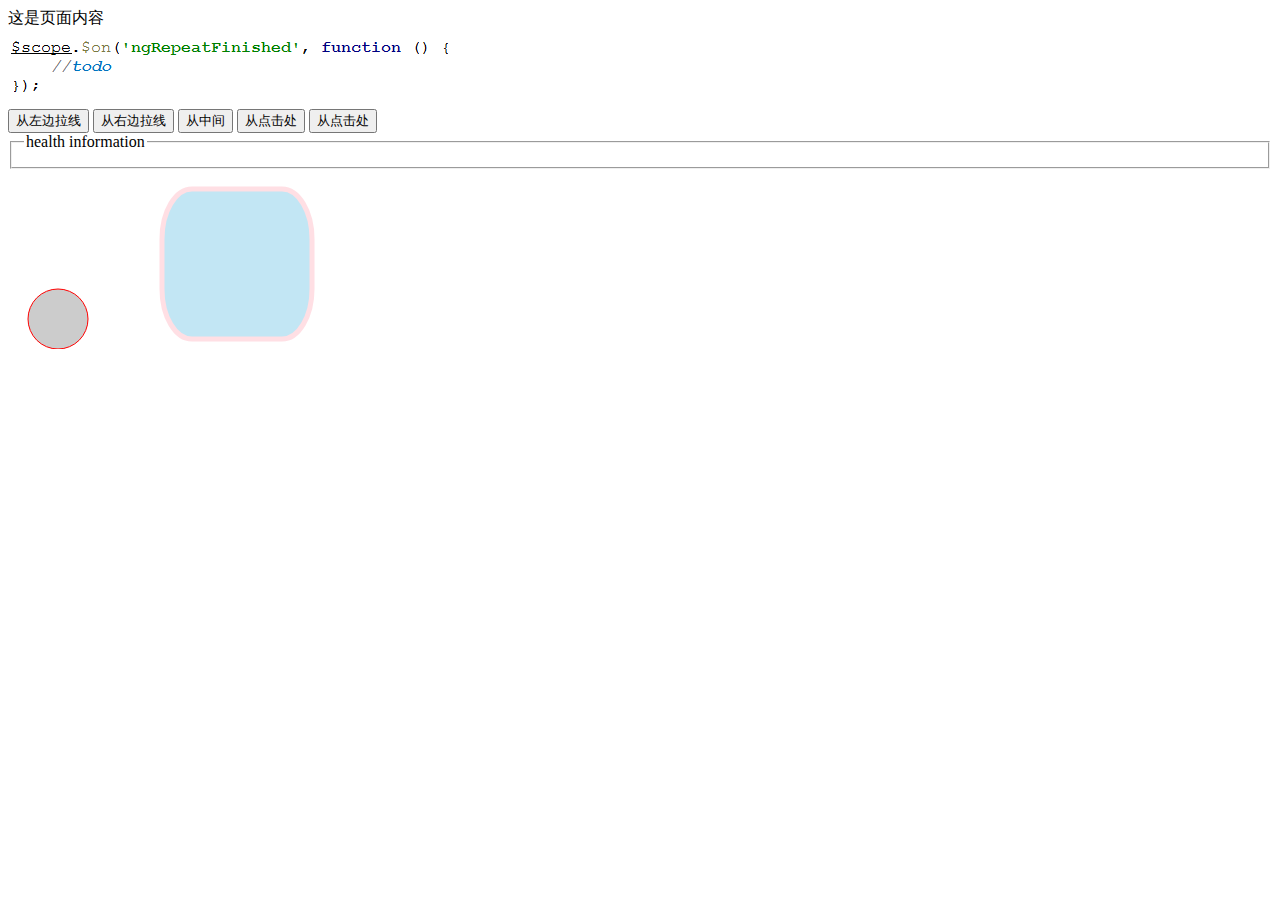
<file: plugins.html>
<!DOCTYPE html>
<html lang="en">
<head>
    <meta charset="UTF-8">
    <title>插件测试</title>

    <script src="js/jquery-3.2.1.js"></script>

    <link rel="stylesheet" href="css/plugins.css">
    <script src="js/plugins.js"></script>

</head>
<body>

<div class="container">
    <div>这是页面内容</div>
    <div>
        <img src="img/afterfinish.png" >
        <!--<img src="img/user_head.jpg" width="200">-->
    </div>

</div>

<!--modal-->
<!--<div class="plugins-modal "> &lt;!&ndash; plugins-hide &ndash;&gt;
<div class="plugins-mask"></div>
<div class="plugins-position plugins-box">
    <div class="plugins-inner">
        <div class="plugins-title plugins-move">
            <span>提示信息</span>
            <a class="close">&times;</a>
        </div>
        <div class="plugins-cont">
            <div class="text-cont">哈哈哈哈哈哈或</div>
        </div>
        <div class="plugins-buttons">
            <button class="button button-confirm">确定</button>
            <button class="button button-cancel">取消</button>
        </div>
    </div>
</div>
</div>-->

<!--loading-->
<!--<div class="plugins-modal">
    <div class="plugins-mask plugins-msg-mask"></div>
    <div class="plugins-position plugins-msg plugins-loading">
        <div class="picon-wrap">
                <div class="spinner">
                    <div class="spinner-container container1">
                        <div class="circle1"></div>
                        <div class="circle2"></div>
                        <div class="circle3"></div>
                        <div class="circle4"></div>
                    </div>
                    <div class="spinner-container container2">
                        <div class="circle1"></div>
                        <div class="circle2"></div>
                        <div class="circle3"></div>
                        <div class="circle4"></div>
                    </div>
                    <div class="spinner-container container3">
                        <div class="circle1"></div>
                        <div class="circle2"></div>
                        <div class="circle3"></div>
                        <div class="circle4"></div>
                    </div>
                </div>
        </div>
        <div class="pmsg-wrap">
            <div class="pmsg-in">加载中，请稍后 &hellip;&hellip;</div>
        </div>
    </div>
</div>-->

<!--button-->
<button class="btn btn-line-left">从左边拉线</button>
<button class="btn btn-line-right">从右边拉线</button>
<button class="btn btn-circle-center">从中间</button>
<button class="btn btn-circle-click">从点击处</button>
<button class="btn btn-circle-click">从点击处</button>

<fieldset>
    <legend>health information</legend>
</fieldset>

<!--SVG 图 svg设置宽高-->

<!--
    矩形 <rect>
    圆形 <circle>
    椭圆 <ellipse>
    直线 <line>
    折线 <polyline>
    多边形 <polygon>
    路径 <path>
-->

<!--
    圆：
    cx、cy表示圆心距左上角的距离
    r表示半径
    stroke表示边框
    fill表示填充
-->
<svg width="100" height="100">
    <circle cx="50" cy="70" r="30" stroke="#f00" stroke-width="1" fill="#ccc" />
</svg>

<!--
    矩形：
    x、y表示距左上角的距离
    style中写样式
    rx
-->
<svg width="400" height="180">
    <rect x="50" y="20" rx="30" ry="50" width="150" height="150" style="fill:skyblue;stroke:pink;stroke-width:5;opacity:0.5" />
</svg>

<script>
    var modal = new plugins();

    // modal.box({
    //     title: '标题',
    //     msg: '用户名不存在',
    //     // html: html,
    //     confirm: function () {
    //
    //     }
    // });


    // modal.msg({
    //     type: 'warning',
    //     msg: '提示'
    // });

var util = {
    merger: function () {
        var inner_merger = function (obj1, obj2) {
            for (var key in obj2) {
                if (obj2.hasOwnProperty(key)) {
                    obj1[key] = obj2[key];
                }
            }
            return obj1;
        };
        var ret = {};
        for (var i = 0, l = arguments.length; i < l; i++) {
            inner_merger(ret, arguments[i])
        }
        return ret;
    },
    init_xhr: function () {
        if(window.XMLHttpRequest){
            return new XMLHttpRequest();
        }else if(window.ActiveXObject){
            return new ActiveXObject("Microsoft.XMLHTTP");
        }
    },
    data_toString: function (data) {
        if(!data || data == undefined){ return;}
        var str = '';
        for(var d in data){
            str += d + '=' + data[d] + '&';
        }
        return str == '' ? str : str.substr(0,str.length-1);
    },
    ajax_config: {
        url: '',
        data: {},
        async: true,
        success: function (res) {},
        error: function (status) {},
        ontimeout: function () {}
    },
    ajax_get: function (conf) {
        var config = this.ajax_config;
        config = this.merger(config, conf);

        var xhr = this.init_xhr();
        var data = this.data_toString(config.data);

        xhr.open('GET', config.url+'?'+data, config.async);
        xhr.onreadystatechange = function (ev) {
            if(xhr.readyState == 4 && xhr.status == 200){
                // 成功
                typeof config.success == 'function' && config.success(xhr.responseText);
            }else{
                // 失败
                config.error(xhr.status);
            }
        };
        xhr.send(null);

        if(config.hasOwnProperty('timeout') || config.timeout > 0){
            setTimeout(function () {
                xhr.abort();
                xhr.ontimeout = function () {
                    typeof config.ontimeout == 'function' && config.ontimeout();
                };
            },parseInt(config.timeout));
        }
    },
    ajax_post: function (conf) {
        var config = this.ajax_config;
        config = this.merger(config, conf);

        var xhr = this.init_xhr();
        var data = this.data_toString(config.data);

        xhr.open('POST', config.url, config.async);
        xhr.onreadystatechange = function (ev) {
            if(xhr.readyState == 4 && xhr.status == 200){
                // 成功
                typeof config.success == 'function' && config.success(xhr.responseText);
            }else{
                // 失败
                config.error(xhr.status);
            }
        };
        xhr.setRequestHeader("Content-type","application/x-www-form-urlencoded");
        xhr.send(data);
    }
};



</script>
</body>
</html>
</file>
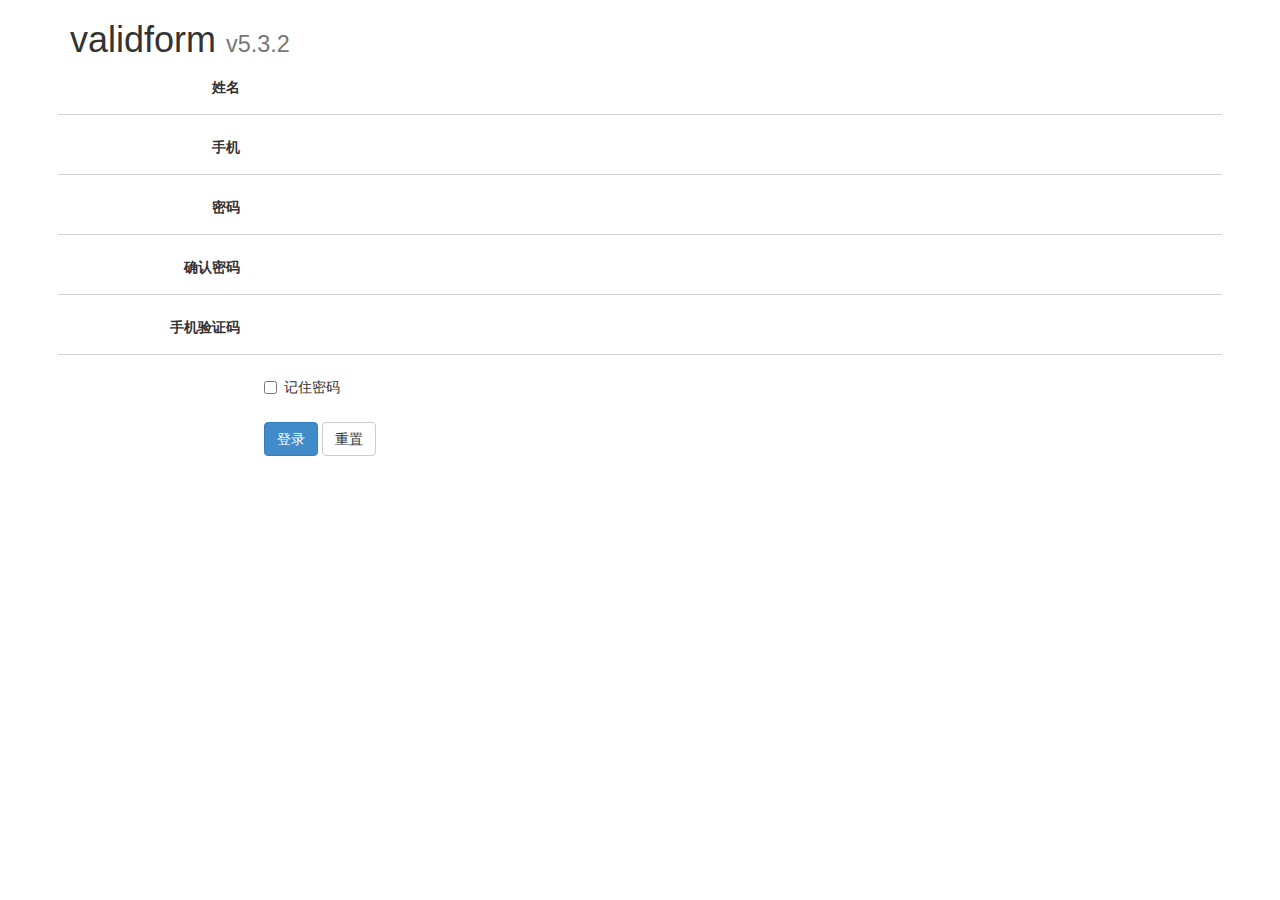
<file: validform.html>
<!DOCTYPE html>
<html lang="en">
<head>
    <meta charset="UTF-8">
    <title>表单验证</title>

    <script src="js/jquery.min.js"></script>
    <script src="js/Validform_v5.3.2.js"></script>

    <script src="js/angular.min.js"></script>
    <script src="js/commonApp.js"></script>

    <link rel="stylesheet" href="css/bootstrap.min.css">
    <script src="js/bootstrap.min.js"></script>

    <link rel="stylesheet" href="css/validform.css">
    <link rel="stylesheet" href="css/formtest.css">

</head>
<body ng-app="formApp" ng-controller="formCtrl">
<!--可结合微官网第二套主题的验证进行改进-->
<div class="container">
    <h1>validform <small>v5.3.2</small></h1>
    <form class="form-horizontal form1">
        <div class="form-group ">
            <label for="name" class="col-sm-2 col-xs-2 control-label">姓名</label>
            <div class="col-sm-8 col-xs-8">
                <input type="text" class="form-control" name="name" id="name" datatype="example" nullmsg="姓名不能为空" sucmsg="姓名格式正确" errormsg="姓名不符合规范">
                <!--<span class="Validform_checktip"></span>-->
                <!--<div class="animate-tips"><span></span></div>-->
            </div>
        </div>
        <div class="form-group ">
            <label for="phone" class="col-sm-2 col-xs-2 control-label">手机</label>
            <div class="col-sm-8 col-xs-8">
                <input type="text" class="form-control" name="phone" id="phone"  datatype="m" nullmsg="手机号不能为空" sucmsg="手机号正确" errormsg="号码不存在">
                <!--<span class="Validform_checktip"></span>-->
                <!--<div class="animate-tips"><span></span></div>-->
            </div>
        </div>
        <div class="form-group hidden">
            <label for="phone2" class="col-sm-2 col-xs-2 control-label">手机2</label>
            <div class="col-sm-8 col-xs-8">
                <input type="text" class="form-control" name="phone2" id="phone2"  datatype="m" nullmsg="手机号不能为空" sucmsg="手机号正确" errormsg="号码不存在" ajaxurl="/user/phone">
                <!--<span class="Validform_checktip"></span>-->
                <!--<div class="animate-tips"><span></span></div>-->
            </div>
        </div>
        <div class="form-group hidden">
            <label for="inputEmail" class="col-sm-2 col-xs-2 control-label">邮箱</label>
            <div class="col-sm-8 col-xs-8">
                <input type="text" class="form-control" name="email" id="inputEmail" datatype="e" nullmsg="邮箱不能为空" sucmsg="邮箱格式正确" errormsg="邮箱格式不正确">
                <!--<span class="Validform_checktip"></span>-->
                <!--<div class="animate-tips"><span></span></div>-->
            </div>
        </div>
        <div class="form-group">
            <label for="inputPassword" class="col-sm-2 col-xs-2 control-label">密码</label>
            <div class="col-sm-8 col-xs-8">
                <input type="password" name="password" class="form-control" id="inputPassword" datatype="n3-16|s3-16" nullmsg="密码不能为空" sucmsg="密码格式正确" errormsg="密码为6-16位数字或字母组合">
                <!--<span class="Validform_checktip"></span>-->
                <!--<div class="animate-tips"><span></span></div>-->
            </div>
        </div>
        <div class="form-group">
            <label for="pwd" class="col-sm-2 col-xs-2 control-label">确认密码</label>
            <div class="col-sm-8 col-xs-8">
                <input type="password" name="pwd" class="form-control" id="pwd" datatype="*" nullmsg="请确认密码" sucmsg="两次密码相同" recheck="password">
                <!--<span class="Validform_checktip"></span>-->
                <div class="animate-tips"><span></span></div>
            </div>
        </div>
        <div class="form-group">
            <label for="phone2" class="col-sm-2 col-xs-2 control-label">手机验证码</label>
            <div class="col-sm-8 col-xs-8">
                <input type="text" class="form-control" name="phone2" id="phone3"  datatype="m" nullmsg="手机号不能为空" sucmsg="手机号正确" errormsg="号码不存在">
            </div>
        </div>
        <div class="form-group no-border">
            <div class="col-sm-offset-2 col-sm-8 col-xs-8">
                <div class="checkbox">
                    <label>
                        <input type="checkbox" name="remember"> 记住密码
                    </label>
                </div>
            </div>
        </div>
        <div class="form-group no-border">
            <div class="col-sm-offset-2 col-sm-8 col-xs-8">
                <button type="button" class="btn btn-primary" id="btnSubmit">登录</button>
                <button type="button" class="btn btn-default" id="btnReset">重置</button>
            </div>
        </div>
    </form>
</div>
<!--
    开发：所有的表单都要包含在form中，才能灵活使用validform
-->
<script>

    var app = angular.module('formApp',['commonApp']);
    app.controller('formCtrl', function ($scope, validForm) {

        validForm.showValid(".form1","#btnSubmit", function () {
            // ...
            $.ajax({
                type: 'post',
                url: '/user/resg',
                data: {
                    phone: $("#inputPassword").val()
                },
                dataType: 'json',
                success: function (res) {
                    console.log('success');
                },
                error: function () {
                    console.log('error');
                }
            })
        });



    });


/*

    var form1 = $(".form1").Validform({
        tiptype: function (msg,o,cssctl) {
            //o.type 1：正在检测/提交数据，2：通过验证，3：验证失败，4：提示ignore状态
            if(o.type == 2){
                // cssctl(o.obj.siblings('.Validform_checktip'),o.type)
                // o.obj.siblings('.Validform_checktip').addClass('Validform_right').text(msg);
                var $tips = o.obj.siblings('.animate-tips');
                if($tips.hasClass('ns-show')){
                    $tips.removeClass('animate-scale ns-show').addClass('animate-scale ns-hide');
                }
            }else if(o.type == 3){
                // o.obj.siblings('.Validform_checktip').removeClass('Validform_right').text('');
                o.obj.siblings('.animate-tips').text(msg).removeClass('animate-scale ns-hide').addClass('animate-scale ns-show');
            }
        },
        btnSubmit: '#btnSubmit',  // 表单有submit时可省略
        btnReset: '#btnReset',
        ignoreHidden: true, // 隐藏的表单项不验证，默认为false
        // tipSweep: false, // 为true时仅在提交时触发表单项验证，默认为false
        showAllError: true, // 提交时所有表单项都验证，默认false
        // ajaxPost: true,  // 是否以ajax形式提交，默认false
        //url: "/user/register",
        datatype: {  // 自定义验证规则，也可以是自定义方法
            "zdy2-4" : /^[\u4E00-\u9FA5\uf900-\ufa2d]{2,4}$/,
            "test": function (val,obj,curform,regxp) {  // val：输入值，obj：目标表单元素，curform：表单，regxp：全部验证表达式
                if(!~val.indexOf('陈')){ // 没有输入“陈”
                    return false;
                }
            }
        },
        beforeSubmit: function () {
            // if(callback()){
            //     callback()
            // }
            console.log(1);
            return false;
        },
        // callback: function (data) {   // 表单提交后执行  // callback与ajaxpost二选一，callback在提交成功与失败后都会执行
        //     console.log(data);
        //     console.log(data.status);
        //     console.log(data.responseText);
        // },
        // ajaxpost: { //可以传入$.ajax()能使用的，除dataType外的所有参数;
        //     success:function(data,obj){     //data是返回的json数据;//obj是当前表单的jquery对象;
        //         console.log(data);
        //     },
        //     error:function(data,obj){       //data是{ status:**, statusText:**, readyState:**, responseText:** };//obj是当前表单的jquery对象;
        //         console.log(data);
        //     }
        // },

    });

*/

</script>
</body>
</html>
</file>
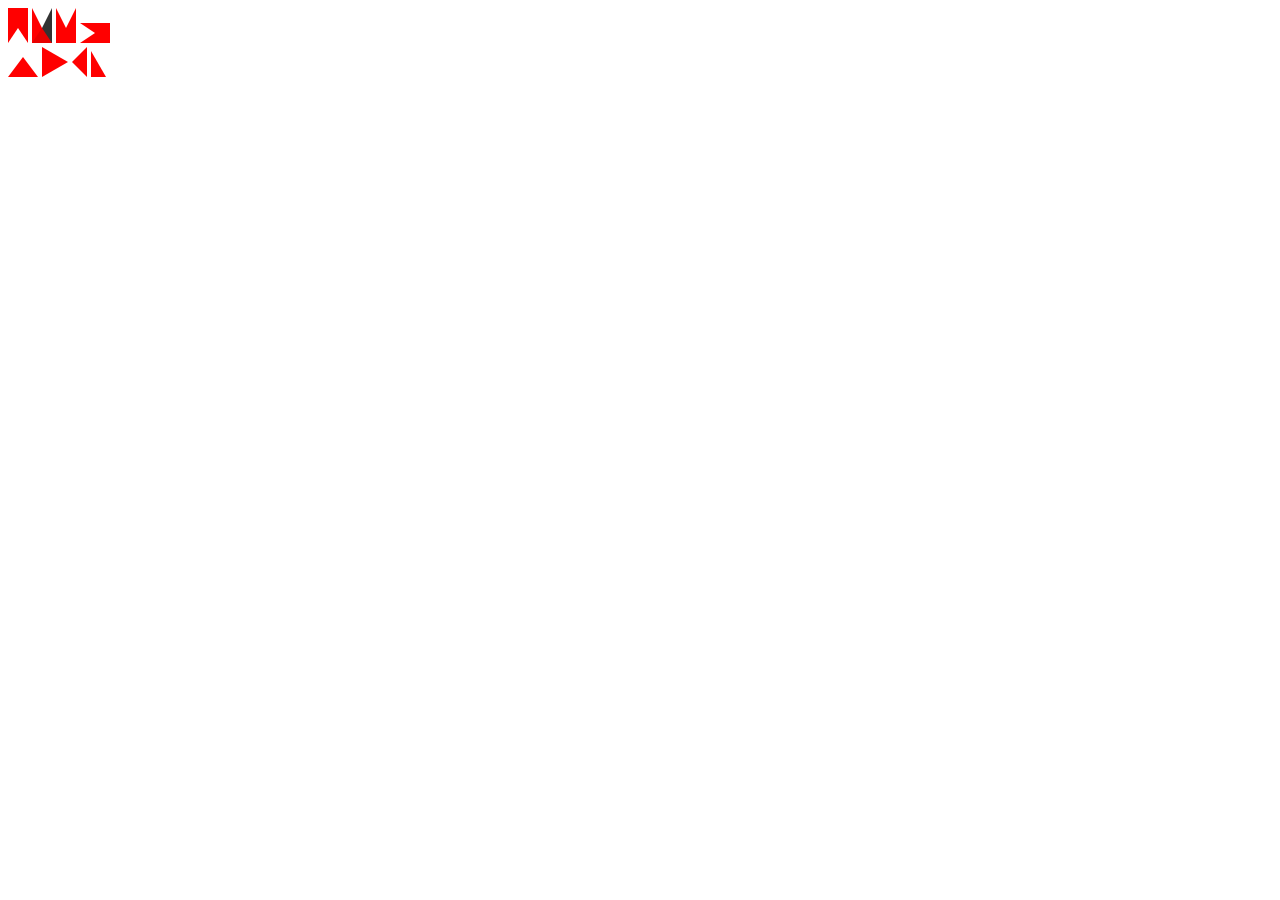
<file: pages/书签，三角形.html>
<!DOCTYPE html>
<html lang="en">
<head>
    <meta charset="UTF-8">
    <title></title>
<style type="text/css">
    .mark-box > div{
        display: inline-block;
    }
    .mark-one{
        border-left: 10px solid #ff0000;
        border-top: 20px solid #ff0000;
        border-right: 10px solid #ff0000;
        border-bottom: 15px solid transparent;
    }
    .mark-two{
        border-left: 10px solid #ff0000;
        border-top: 20px solid transparent;
        border-right: 10px solid #333;
        border-bottom: 15px solid #e80000;
    }
    .mark-three{
        border-left: 10px solid #ff0000;
        border-top: 20px solid transparent;
        border-right: 10px solid #ff0000;
        border-bottom: 15px solid #ff0000;
    }
    .mark-four{
        border-left: 15px solid transparent;
        border-top: 10px solid #ff0000;
        border-right: 15px solid #ff0000;
        border-bottom: 10px solid #ff0000;
    }

    .triangle-box > div{
        display: inline-block;
    }
    .tri-one{
        border-left: 15px solid transparent;
        border-right: 15px solid transparent;
        border-bottom: 20px solid #ff0000;
    }
    .tri-two{
        border-left: 26px solid #ff0000;
        border-top: 15px solid transparent;
        border-bottom: 15px solid transparent;
    }
    .tri-three{
        border-top: 15px solid transparent;
        border-right: 15px solid #ff0000;
        border-bottom: 15px solid transparent;
    }
    .tri-four{
        border-left: 15px solid #ff0000;
        border-top: 26px solid transparent;
    }
</style>
</head>
<body>
<div class="mark-box">
    <div class="mark-one"></div>
    <div class="mark-two"></div>
    <div class="mark-three"></div>
    <div class="mark-four"></div>
</div>


<div class="triangle-box">
    <div class="tri-one"></div>
    <div class="tri-two"></div>
    <div class="tri-three"></div>
    <div class="tri-four"></div>
</div>
</body>
</html>
</file>
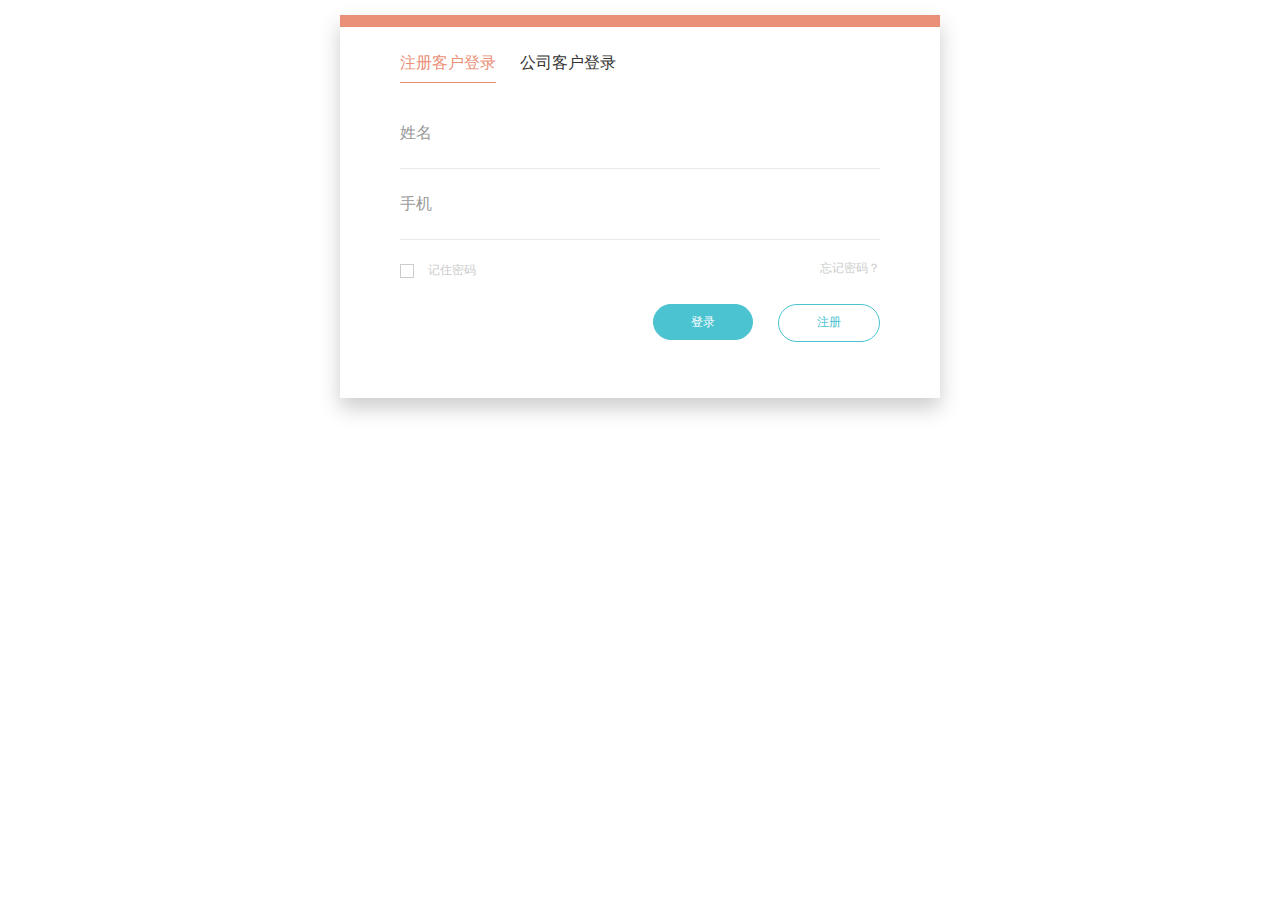
<file: view/login.html>
<!DOCTYPE html>
<html lang="en">
<head>
    <meta charset="UTF-8">
    <title>登录</title>
    <script src="../js/jquery.min.js"></script>
    <script src="../js/angular.min.js"></script>
    <script src="../js/commonApp.js"></script>
    <link rel="stylesheet" href="../css/style.css">
</head>
<body>

<div class="login-container" ng-app="loginApp" ng-controller="loginCtrl">
    <div class="login-form">
        <div class="from-inner">
            <!-- 登录切换 -->
            <div class="login-tabs">
                <a class="tabs" ng-class="{'active': isUserLogin}" ng-click="tabsChange(1)">注册客户登录</a>
                <a class="tabs" ng-class="{'active': !isUserLogin}" ng-click="tabsChange(0)">公司客户登录</a>
            </div>

            <!-- 注册客户登录 -->
            <div class="form-groups" ng-show="isUserLogin">
                <div class="form-group">
                    <label>
                        <span class="label">姓名</span>
                        <input type="text" id="username" ng-model="user.name">
                    </label>
                </div>
                <div class="form-group">
                    <label>
                        <span class="label">手机</span>
                        <input type="text" id="userphone" ng-model="user.phone">
                    </label>
                </div>
                <div class="form-group no-border">
                    <label class="no-select">
                        <input type="checkbox" class="hide remember">
                        <span class="checkbox"></span>
                        <span class="sm-label">记住密码</span>
                    </label>
                    <a href="#" class="forget-pwd hover-line">忘记密码？</a>
                </div>
                <div class="form-group no-border clear">
                    <a class="btn btn-space" href="register.html?type=user" target="_blank">注册</a>
                    <button class="btn btn-login" ng-click="userLogin()">登录</button>
                </div>
            </div>

            <!-- 公司客户登录 -->
            <div class="form-groups" ng-show="!isUserLogin">
                <div class="form-group">
                    <label>
                        <span class="label">公司名称</span>
                        <input type="text" id="companyname" ng-model="company.name">
                    </label>
                </div>
                <div class="form-group">
                    <label>
                        <span class="label">公司号码</span>
                        <input type="text" id="companyphone" ng-model="company.phone">
                    </label>
                </div>
                <div class="form-group no-border">
                    <label class="no-select">
                        <input type="checkbox" class="hide remember">
                        <span class="checkbox"></span>
                        <span class="sm-label">记住密码</span>
                    </label>
                    <a href="#" class="forget-pwd hover-line">忘记密码？</a>
                </div>
                <div class="form-group no-border clear">
                    <a class="btn btn-space" href="register.html?type=company" target="_blank">注册</a>
                    <button class="btn btn-login" ng-click="companyLogin()">登录</button>
                </div>
            </div>
        </div>
    </div>
</div>


<script>
    // 定义APP
    var app = angular.module("loginApp",['commonApp']);

    // 定义控制器 作用域
    app.controller("loginCtrl",function ($scope) {
        // 初始化 数据
        $scope.isUserLogin = true;
        $scope.user = {
            name:'',
            phone:''
        };
        $scope.company = {
            name: '',
            phone:''
        };


        // 登录种类切换 默认1用户，0公司
        $scope.tabsChange = function (num) {
            switch (num){
                case 0:
                    $scope.isUserLogin = false;
                    $scope.user = {name:'',phone:''};
                    break;
                case 1:
                    $scope.isUserLogin = true;
                    $scope.company = {name:'',phone:''};
                    break;
                default:
                    $scope.isUserLogin = true;
                    break;
            }
        };

        // 发送登录数据
        $scope.sendLogin = function (data, callback) {
            $.ajax({
                type: 'POST',
                url: '',
                data: data,
                dataType: 'json',
                success: function (res) {
                    typeof callback == "function" && callback(res);
                }
            })
        };

        // 登录验证
        $scope.checkLogin = function (data) {
            for(var key in data){
                if(data[key].trim() == ''){
                    $scope.showTips(key,data.type,true);
                    return false;
                }
                if(key.indexOf("phone") >= 0){
                    var phoneReg = /^1[34578]\d{9}$/;
                    if(!phoneReg.test(data[key])){
                        $scope.showTips(key,data.type,false);
                        return false;
                    }
                }
            }
        };

        // 输入提示 isspace是空
        $scope.showTips = function (key,type,isspace) {
            $(".form-group").removeClass("wrong-group");
            var id = type + key;
            $("#"+id).focus().parent().parent().addClass('wrong-group');
        };

        // 注册用户登录
        $scope.userLogin = function () {
            var data = $.extend($scope.user,{ type: 'user'});
            var bl = $scope.checkLogin(data);
            if(bl){
                $scope.sendLogin(data, function (res) {
                    // 登录成功回调方法
                })
            }
        };

        // 公司客户登录
        $scope.companyLogin = function () {
            var data = $.extend($scope.company,{ type: 'company'});
            var bl = $scope.checkLogin(data);
            if(bl){
                $scope.sendLogin(data, function (res) {
                    // 登录成功回调方法
                })
            }
        };

    });
</script>
</body>
</html>
</file>
<file: css/plugins.css>
body.plugins-body{ overflow: hidden;}
.plugins-hide{animation: hidePlugins 0.5s;}
@keyframes hidePlugins { 0%{ opacity: 1;}100%{ opacity: 0; display: none;}}
@-webkit-keyframes hidePlugins {0%{ opacity: 1;}100%{ opacity: 0; display: none;}}

.plugins-box .plugins-cont::-webkit-scrollbar{width:6px;height:8px;border:none;}
.plugins-box .plugins-cont::-webkit-scrollbar-track{background-color:#F1F1F1;border-left:2px solid transparent;}
.plugins-box .plugins-cont::-webkit-scrollbar-thumb{background-color:#C1C1C1;border-left:2px solid transparent;
    border-top-left-radius: 4px;border-top-right-radius: 4px;
    border-bottom-left-radius: 4px;border-bottom-right-radius: 4px;
    -webkit-border-top-left-radius:4px;-webkit-border-top-right-radius:4px;
    -webkit-border-bottom-left-radius:4px;-webkit-border-bottom-right-radius:4px;}
.plugins-box .plugins-cont::-webkit-scrollbar-thumb:window-inactive{background:rgba(0,0,0,.1);border:none;}


/*背景*/
.plugins-mask{position: fixed;top: 0; right: 0; bottom: 0; left: 0;z-index: 999;background: rgba(0,0,0,.5);}
.plugins-msg-mask{ background: rgba(0,0,0,0);}
/*弹窗box*/
.plugins-box{position: fixed;z-index: 1000;min-width: 500px;min-height: 240px;box-shadow: 0 0 10px 2px rgba(211,211,211,.5);background: #fff;/*top: 0; left: 0;*/}
.plugins-box .plugins-inner{width: 100%;height: 100%;}
.plugins-box .plugins-title{ background: #efefef;height: 38px; line-height:38px;padding-left:15px;font-size: 16px;color: #333;border-bottom: 1px solid #f0f0f0;cursor: default;-webkit-user-select: none;-moz-user-select: none;-ms-user-select: none;user-select: none;}
.plugins-box .plugins-title.plugins-cursor{ cursor: move;}
.plugins-box .plugins-title.plugins-move{ background: #eaeaea; }
.plugins-box .plugins-title .close{ float: right;cursor: pointer; width: 38px; height: 38px; text-align: center; line-height: 38px; font-size: 24px; opacity: 0.5;}
.plugins-box .plugins-title .close:hover{opacity: 1; background: #e8e8e8;}
.plugins-box .plugins-cont{ background: #fefefe; padding: 15px 30px; min-height: 100px; text-align: center; display: table; width: calc(100% - 60px);}
.plugins-box .plugins-cont>div.text-cont{display: table-cell; vertical-align: middle; text-align: center;}
.plugins-box .plugins-buttons{ padding: 15px 30px; text-align: right;}
.plugins-box .plugins-buttons button{ border: none; font-size: 16px; padding: 6px 25px; margin-left: 15px; outline: none; cursor: pointer; border-radius: 2px;}
.plugins-box .plugins-buttons button.button-confirm{background: #337ab7; color: #fff;}
.plugins-box .plugins-buttons button.button-confirm:hover{background: #2e6da4; color: #fff;}
.plugins-box .plugins-buttons button.button-cancel{background: #d8d8d8; color: #333;}

/*消息提示msg*/
.plugins-msg{ position: fixed; z-index: 1000; min-width: 220px; max-width: 420px; min-height: 50px; border-radius: 4px;background: rgba(0,0,0,0.7); color: #fff; padding: 8px 15px; display: table;}
.plugins-msg .picon-wrap{ width: 40px; display: table-cell; vertical-align: middle;}
.plugins-msg .picon-wrap .picon{ display: block; width: 40px; height: 40px; border-radius: 50%; position: relative;}
.plugins-msg .picon-wrap .picon:after{ content: ""; display: block; width: 8px; height: 8px; background: #4c4c4c; position: absolute; bottom: 0; right: 0; transform: rotate(-45deg);}
.plugins-msg .picon-wrap .picon>i{ display: block; position: absolute;}
.plugins-msg .pmsg-wrap{ padding-left: 15px;display: table-cell; vertical-align: middle;}
.plugins-msg .pmsg-wrap .pmsg-in{ max-width: 350px;}

.plugins-msg.plugins-success .picon-wrap .picon i{ background: #01BA9B; }
.plugins-msg.plugins-success .picon-wrap .picon{border: 3px solid #01BA9B;}
.plugins-msg.plugins-error .picon-wrap .picon i{ background: #E64A3A; }
.plugins-msg.plugins-error .picon-wrap .picon{border: 3px solid #E64A3A;}
.plugins-msg.plugins-warning .picon-wrap .picon i{ background: #F29A11; }
.plugins-msg.plugins-warning .picon-wrap .picon{border: 3px solid #F29A11;}

.plugins-msg.plugins-success .picon-suc-1{bottom: 11px; left: 5px;width: 15px; height: 4px; border-radius: 3px; transform: rotate(40deg);}
.plugins-msg.plugins-success .picon-suc-2{ bottom: 18px; left: 9px;width: 30px; height: 4px; border-radius: 3px 3px 3px 4px; transform: rotate(-60deg);}
.plugins-msg.plugins-error .picon-error-1{bottom: 18px; left: 5px;width: 30px; height: 4px; border-radius: 3px; transform: rotate(45deg);}
.plugins-msg.plugins-error .picon-error-2{ bottom: 18px; left: 6px;width: 30px; height: 4px; border-radius: 3px; transform: rotate(-45deg);}
.plugins-msg.plugins-warning .picon-warning-1{top: 5px; left: 18px;width: 4px; height: 22px; border-radius: 3px;}
.plugins-msg.plugins-warning .picon-warning-2{ top: 30px; left: 17px;width: 6px; height: 6px; border-radius: 3px;}

/*msg动画*/
.plugins-msg{ animation: msgScale 0.8s;}
@keyframes msgScale {
    0%{ transform: scale(0.1);}
    50%{ transform: scale(1.1);}
    100%{ transform: scale(1);}
}
@-webkit-keyframes msgScale {
    0%{ transform: scale(0.1);}
    50%{ transform: scale(1.1);}
    100%{ transform: scale(1);}
}


/*加载提示loading*/
.plugins-loading .spinner {width: 20px;height: 20px;position: relative;margin-left: 10px;}
.plugins-loading .container1 > div,
.plugins-loading .container2 > div,
.plugins-loading .container3 > div {width: 6px;height: 6px;background-color: #f0f0f0;border-radius: 100%;position: absolute;-webkit-animation: bouncedelay 1.2s infinite ease-in-out;animation: bouncedelay 1.2s infinite ease-in-out;-webkit-animation-fill-mode: both;animation-fill-mode: both;}
.plugins-loading .spinner .spinner-container {position: absolute;width: 100%;height: 100%;}
.plugins-loading .container2 {-webkit-transform: rotateZ(45deg);transform: rotateZ(45deg);}
.plugins-loading .container3 {-webkit-transform: rotateZ(90deg);transform: rotateZ(90deg);}
.plugins-loading .spinner-container .circle1 { top: 0; left: 0; }
.plugins-loading .spinner-container .circle2 { top: 0; right: 0; }
.plugins-loading .spinner-container .circle3 { right: 0; bottom: 0; }
.plugins-loading .spinner-container .circle4 { left: 0; bottom: 0; }
.plugins-loading .container2 .circle1 {-webkit-animation-delay: -1.1s;animation-delay: -1.1s;}
.plugins-loading .container3 .circle1 {-webkit-animation-delay: -1.0s;animation-delay: -1.0s;}
.plugins-loading .container1 .circle2 {-webkit-animation-delay: -0.9s;animation-delay: -0.9s;}
.plugins-loading .container2 .circle2 {-webkit-animation-delay: -0.8s;animation-delay: -0.8s;}
.plugins-loading .container3 .circle2 {-webkit-animation-delay: -0.7s;animation-delay: -0.7s;}
.plugins-loading .container1 .circle3 {-webkit-animation-delay: -0.6s;animation-delay: -0.6s;}
.plugins-loading .container2 .circle3 {-webkit-animation-delay: -0.5s;animation-delay: -0.5s;}
.plugins-loading .container3 .circle3 {-webkit-animation-delay: -0.4s;animation-delay: -0.4s;}
.plugins-loading .container1 .circle4 {-webkit-animation-delay: -0.3s;animation-delay: -0.3s;}
.plugins-loading .container2 .circle4 {-webkit-animation-delay: -0.2s;animation-delay: -0.2s;}
.plugins-loading .container3 .circle4 {-webkit-animation-delay: -0.1s;animation-delay: -0.1s;}

@-webkit-keyframes bouncedelay { 0%, 80%, 100% { -webkit-transform: scale(0.0) } 40% { -webkit-transform: scale(1.0) } }
@keyframes bouncedelay { 0%, 80%, 100% {transform: scale(0.0);-webkit-transform: scale(0.0);} 40% {transform: scale(1.0);-webkit-transform: scale(1.0);} }
</file>
<file: css/validform.css>
.Validform_checktip{
    margin-left:8px;
    line-height:20px;
    height:20px;
    overflow:hidden;
    color:#999;
    font-size:12px;
}
.Validform_right{
    color:#71b83d;
    padding-left:20px;
    background:url('../img/right.png') no-repeat left center;
}
.Validform_wrong{
    color:red;
    padding-left:20px;
    white-space:nowrap;
    background:url('../img/error.png') no-repeat left center;
}
.Validform_loading{
    padding-left:20px;
    background:url('../img/onLoad.gif') no-repeat left center;
}
.Validform_error{
    background-color:#ffe7e7;
}
#Validform_msg{color:#7d8289; font: 12px/1.5 tahoma, arial, \5b8b\4f53, sans-serif; width:280px; -webkit-box-shadow:2px 2px 3px #aaa; -moz-box-shadow:2px 2px 3px #aaa; background:#fff; position:absolute; top:0px; right:50px; z-index:99999; display:none;filter: progid:DXImageTransform.Microsoft.Shadow(Strength=3, Direction=135, Color='#999999');}
#Validform_msg .iframe{position:absolute; left:0px; top:-1px; z-index:-1;}
#Validform_msg .Validform_title{line-height:25px; height:25px; text-align:left; font-weight:bold; padding:0 8px; color:#fff; position:relative; background-color:#000;}
#Validform_msg a.Validform_close:link,#Validform_msg a.Validform_close:visited{line-height:22px; position:absolute; right:8px; top:0px; color:#fff; text-decoration:none;}
#Validform_msg a.Validform_close:hover{color:#cc0;}
#Validform_msg .Validform_info{padding:8px;border:1px solid #000; border-top:none; text-align:left;}
</file>
<file: css/formtest.css>
/*bootcss样式重置*/
.form-control, .form-control:focus{
    border: none; box-shadow: none; outline: none; transition: none;
}
.form-group{
    border-bottom: 1px solid #d4d4d4;
    padding-bottom: 10px;
}




/*validform样式重置*/
.Validform_error{
    background: #fff;
}




/* css3动画 */
.animate-tips .animate-close{position: absolute; right: 4px; top: 3px; cursor: pointer;}
.animate-tips .animate-close:hover{color: #aaa;}
.animate-tips > span{display: block; width: auto;white-space: nowrap;}

/* 按比例打开 */
.animate-tips{min-width: 130px; padding: 10px; display: none; position: absolute; bottom: 0; right:-130px; font-size: 12px;}
.animate-scale { background: #F2F5FF; color: #6F6EC2; }
.animate-scale.ns-show{ display: inline-block; -webkit-animation-name: animScale; animation-fill-mode: forwards;  animation-name: animScale; -webkit-animation-duration: 0.5s; animation-duration: 0.5s; }
.animate-scale.ns-hide{ display: inline-block; -webkit-animation-name: closeScale; animation-fill-mode: forwards;  animation-name: closeScale; -webkit-animation-duration: 0.5s; animation-duration: 0.5s; }
@-webkit-keyframes animScale { 0% { opacity: 0; -webkit-transform: translate3d(0,40px,0) scale3d(0.1,0.6,1); } 100% { opacity: 1; -webkit-transform: translate3d(0,0,0) scale3d(1,1,1); } }
@keyframes animScale { 0% { opacity: 0; -webkit-transform: translate3d(0,40px,0) scale3d(0.1,0.6,1); transform: translate3d(0,40px,0) scale3d(0.1,0.6,1); } 100% { opacity: 1; -webkit-transform: translate3d(0,0,0) scale3d(1,1,1); transform: translate3d(0,0,0) scale3d(1,1,1); } }
@-webkit-keyframes closeScale { 0% { opacity: 0; -webkit-transform: translate3d(0,40px,0) scale3d(0.1,0.6,1); } 100% { opacity: 1; -webkit-transform: translate3d(0,0,0) scale3d(1,1,1); } }
@keyframes closeScale { 0% { opacity: 1; -webkit-transform: translate3d(0,0,0) scale3d(1,1,1); transform: translate3d(0,0,0) scale3d(1,1,1); } 100% { opacity: 0; -webkit-transform: translate3d(0,40px,0) scale3d(0.1,0.6,1); transform: translate3d(0,40px,0) scale3d(0.1,0.6,1); } }




/*开放样式*/
.no-border{border: none;}
</file>
<file: css/style.css>
*{padding: 0; margin: 0; font-size: 14px;}
.main{float: left; border: 1px solid #ddd; margin: 10px; background: #fff; padding: 10px; width: 30%; height: 300px; overflow: auto;}
.main > h4{margin-bottom: 10px;}
.main .form-group > p{margin: 10px 0 15px 0;}
.main input{height: 26px; width: 184px; outline: none; padding-left: 10px; border: 1px solid #ddd;}
.main input:focus{border: 1px solid #fd8730;}
.red{color: red; font-size: 16px;}
.yellow{color: yellow;font-size: 16px;}
.green{color: green;font-size: 16px;}
.repeat{list-style: none; padding: 15px; background: #ccc; height: 200px; overflow: auto;}
.repeat > li{padding: 10px; background: #fff; margin: 2px;}


html, body{ font-family: "Microsoft YaHei"; color: #333;}
td,th{ margin: 0; padding: 0;}
a{ cursor: pointer; text-decoration: none;}
a.hover-line:hover{ text-decoration: underline;}
button{ outline: none; border: none; font-family: inherit; cursor: pointer;}
input{ outline: none;}
.no-select{-webkit-user-select: none;-moz-user-select: none;-ms-user-select: none;user-select: none;}
.hide{ display: none;}
.center{ text-align: center;}
.clear{ clear: both; overflow: hidden;}
/*test-one 测试*/
.container{ width: 80%; margin: auto;}
.form-box{width: 50%; float: left;}
.wrap{ margin: 15px;}
.wrap input[type=text], .wrap select{ width: 200px; height: 40px; padding: 0 5px;}
.btn-default{ padding: 8px 25px; background: #ccc; border: none; cursor: pointer;}
.btn-primary{ padding: 8px 25px; background: darkgreen; color: #fff; border: none; cursor: pointer;}
.table{ width: 100%;}
.table thead{background: #f0f0f0;}
.table td,.table th{ border: 1px solid #f0f0f0; line-height: 24px; text-align: center;}
.table th span{ user-select: none; cursor: pointer;}
.table .opt{ color: green; cursor: pointer; user-select: none;}


.modal{position: absolute;z-index: 100000; background: #fff; width: 500px; height: 300px;font-size: 16px; top: 50%; left: 50%; margin-top: -150px; margin-left: -250px;}
.modal-bg{ position: fixed; top:0;left:0;bottom:0; right:0;z-index: 999; background: rgba(0,0,0,0.2)}
.modal .title{ height: 60px; line-height: 60px; background: #f0f0f0; padding: 0 20px;}
.modal .title .close{float: right; cursor: pointer; }
.modal .modal-cont{ padding: 15px 20px; text-align: center;}
.modal .modal-opt{text-align: center;bottom: 22px;position: absolute; width: 100%;}
.modal .modal-opt button{ margin-right: 30px;}


.tabs{-webkit-user-select: none;-moz-user-select: none;-ms-user-select: none;user-select: none; cursor: pointer;}

/*login-container 登录*/
.login-container .btn{ display: inline-block; height: 36px; width: 100px; text-align: center; line-height: 35px; cursor: pointer;
    -webkit-border-radius: 20px;-moz-border-radius: 20px;border-radius: 20px; font-size: 12px; border: 1px solid #4BC3D1; color: #4BC3D1;}
.login-container .btn-login{ background: #4BC3D1; color: #fff;}
.login-container .btn:hover{ background: #4BC3D1; color: #fff; transition: all 0.25s ease-in-out;}

.login-container{ width: 100%; padding: 15px 0 25px;}
.login-container .login-form{ width: 600px; margin: auto; box-shadow: 0 10px 20px #ccc; border-top: 12px solid #EA9078;}
.login-container .login-form .from-inner{ padding: 18px 60px 36px;}
.login-container .login-tabs{ margin-bottom: 15px;}
.login-container .login-tabs .tabs{ display: inline-block; padding: 8px 0; margin-right: 20px; font-size: 16px; }
.login-container .login-tabs .tabs.active{ color: #EA9078; border-bottom: 1px solid #EA9078;}
.login-container .form-group{ border-bottom: 1px solid #eaeaea; padding: 20px 0; font-size: 16px;}
.login-container .form-group.wrong-group{ border-bottom: 1px solid #EA9078;}
.login-container .form-group .label{ color: #999; font-size: 16px; margin-right: 10px;}
.login-container .form-group input[type=text]{ width: 300px; height: 30px; font-size: 16px; color: #666; font-family: inherit; border: none;}
.login-container .sm-label{ color: #ccc; font-size:12px; -webkit-user-select: none;-moz-user-select: none;-ms-user-select: none;user-select: none;}
.login-container .forget-pwd{ color: #ccc; font-size:12px; float: right;}
.login-container .form-group .btn{ float: right; margin-left: 25px; margin-top: -15px;}
.login-container .checkbox{ position: relative; display: inline-block; width: 12px; height: 12px; border: 1px solid #ccc;vertical-align: middle; margin-right: 10px;}
.login-container .remember:checked + .checkbox:after{ position: absolute; top: 2px; right: -5px; transform: rotate(-60deg);width: 16px; height: 2px; content: " "; display: inline-block;  background: #4BC3D1;}
.login-container .remember:checked + .checkbox:before{ position: absolute; top: 6px; right: 6px; transform: rotate(30deg);width: 8px; height: 2px; content: " "; display: inline-block;  background: #4BC3D1;}
.login-container .no-border{ border: none;!important;}


/*register-container 注册*/
.res-container .res-banner{ background: #EA9078; color: #fff; height: 120px;}
.res-container .res-forms{ width: 80%; min-width: 1000px; margin: auto;}
.res-container .res-account{ width: 600px; margin: 15px auto 100px;}
.res-container .form-group{border-bottom: 1px solid #eaeaea; padding: 10px 0 10px; font-size: 14px; margin-top: 10px;}
.res-container .form-group .label{ color: #999; display: inline-block; width: 80px; font-size: 14px; margin-right: 10px;}
.res-container .form-group input[type=text]{ width: 490px; height: 30px; font-size: 16px; color: #666; font-family: inherit; border: none;}
.res-container .form-group input.sm-input{ width: 350px; }
.res-container .form-group .tabs{ display: inline-block; width: 90px; height: 40px; color: #EA9078; vertical-align: middle;text-align: center; line-height: 40px; margin-right: 15px; border: 1px solid #EA9078;}
.res-container .form-group .tabs.active{background: #EA9078;color: #fff;}
.res-container .form-group .tabs:hover{background: #EA9078; color: #fff; transition: background 0.25s;}
.res-container .res-btn-opt{ background: #EA9078; width: 150px; height: 40px; border: none; color: #fff; cursor: pointer; vertical-align: middle; font-size: inherit;}
.res-container .agree-group{ color: #EA9078;-webkit-user-select: none;-moz-user-select: none;-ms-user-select: none;user-select: none;}
.res-container .agree-group a{ color: #EA9078; text-decoration: underline; }
.res-container .res-radio{position: relative; width: 12px; height: 12px; border-radius: 50%; border: 1px solid #EA9078;display: inline-block; vertical-align: middle; margin-right: 15px;}
.res-container .agree-check:checked + .res-radio:before{ content: " "; position: absolute; top:2px; left: 2px; display: inline-block; width: 8px; height: 8px; border-radius: 50%; background: #EA9078;}
.res-container .no-border{ border: none;!important;}
.res-container .btn-next{ background: #EA9078; color: #fff; width: 180px;height: 60px; font-size: 26px; }
.steps-box{ width: 660px; margin: auto;}
.step{ width: 220px; display: inline-block; text-align: center; float: left;}
.step-index{ width: 50px; height: 50px; border-radius: 50%; box-shadow: 0 0 0 2px #fff; background: #fff; color: #FFE6E1; font-size: 20px; text-align: center;
line-height: 50px; margin: 15px auto; position: relative;}
.step-index.active{border: 1px dashed #EA9078; box-sizing: border-box; color: #EA9078;}
.step-index:before{ content: "";display: block; position: absolute; top: 22px; right:60px; width: 140px; height: 2px; background: #fff;}
.step-index.last-index:after{content: "";display: block; position: absolute; top: 22px; left:60px; width: 140px; height: 2px; background: #fff;}
.step-index.active:before{background: rgba(255,255,255,0.5);}

.face{ position: relative; margin-top: 25px; display: inline-block; width: 30px; height: 15px; border-radius: 0 0 15px 15px; border: 2px solid #FFE6E1;border-top: none;}
.face:after ,.face:before{ position: absolute; content: ""; display: inline-block; padding: 3px; border-radius: 50%; background: #FFE6E1;}
.face:after{top: -15px; right: 5px;}
.face:before{top: -15px; left: 5px;}
</file>
